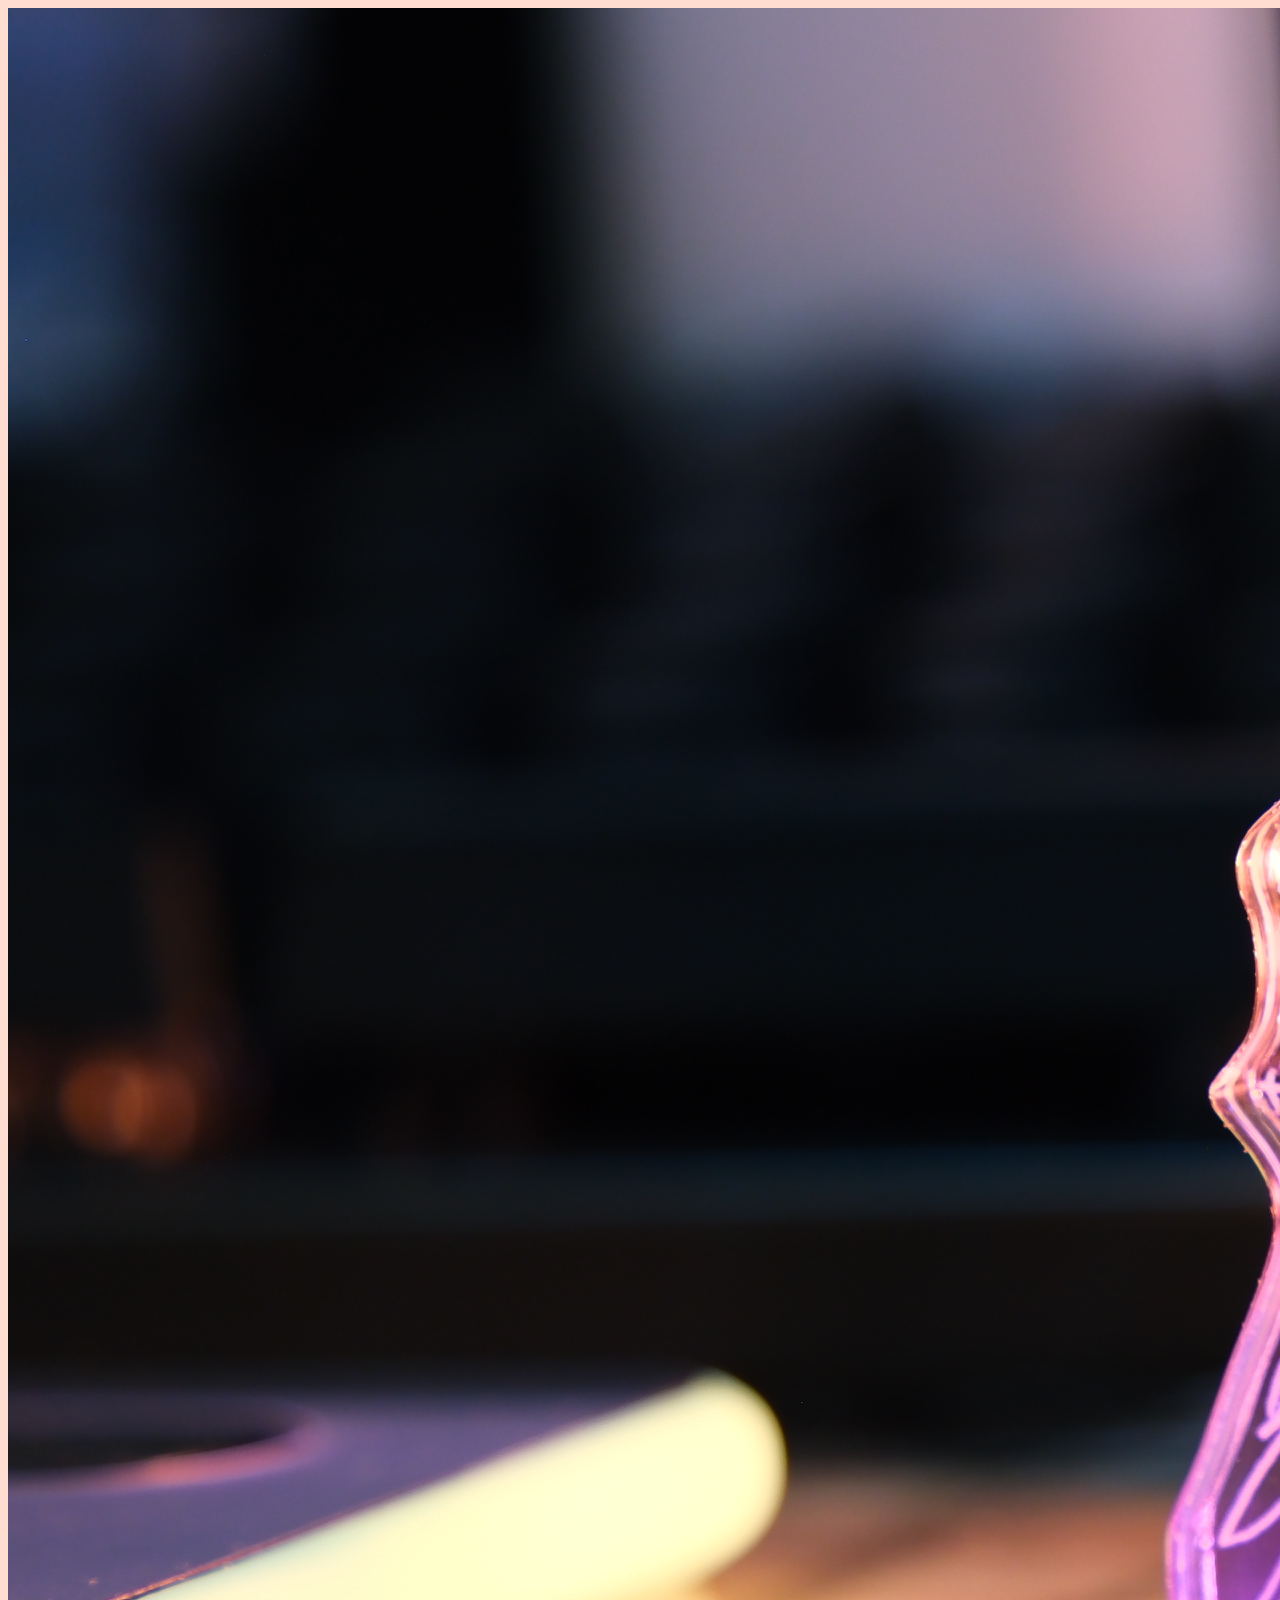
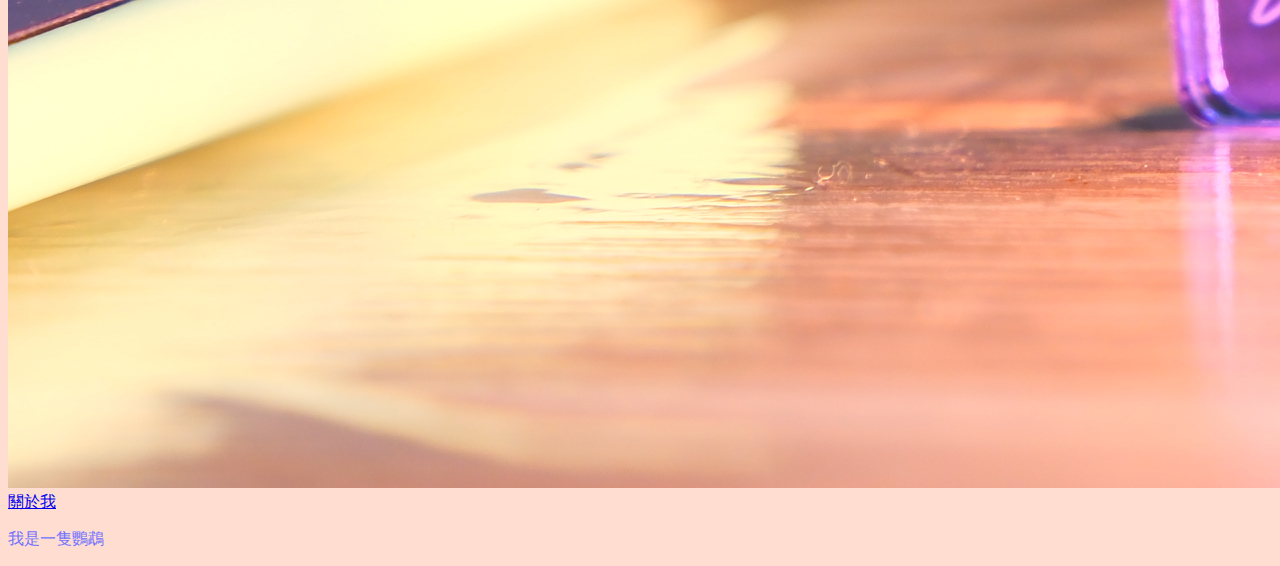
<file: 網頁設計期中/111.html>
<!DOCTYPE html>
<html lang="zh-Hant">
<body style="background-color: rgb(255, 222, 209);">
    <head>
        <meta charset="UTF-8">
        <title>個人作品介紹網站首頁</title>
    </head>
    <body>
        <img src="DSCF2001.JPG" alt="鸚鵡立牌">
        <a href="關於我.html">關於我</a>
        <p style="color: rgb(113, 113, 255);">我是一隻鸚鵡</p>

    </body>
</html>
</file>
